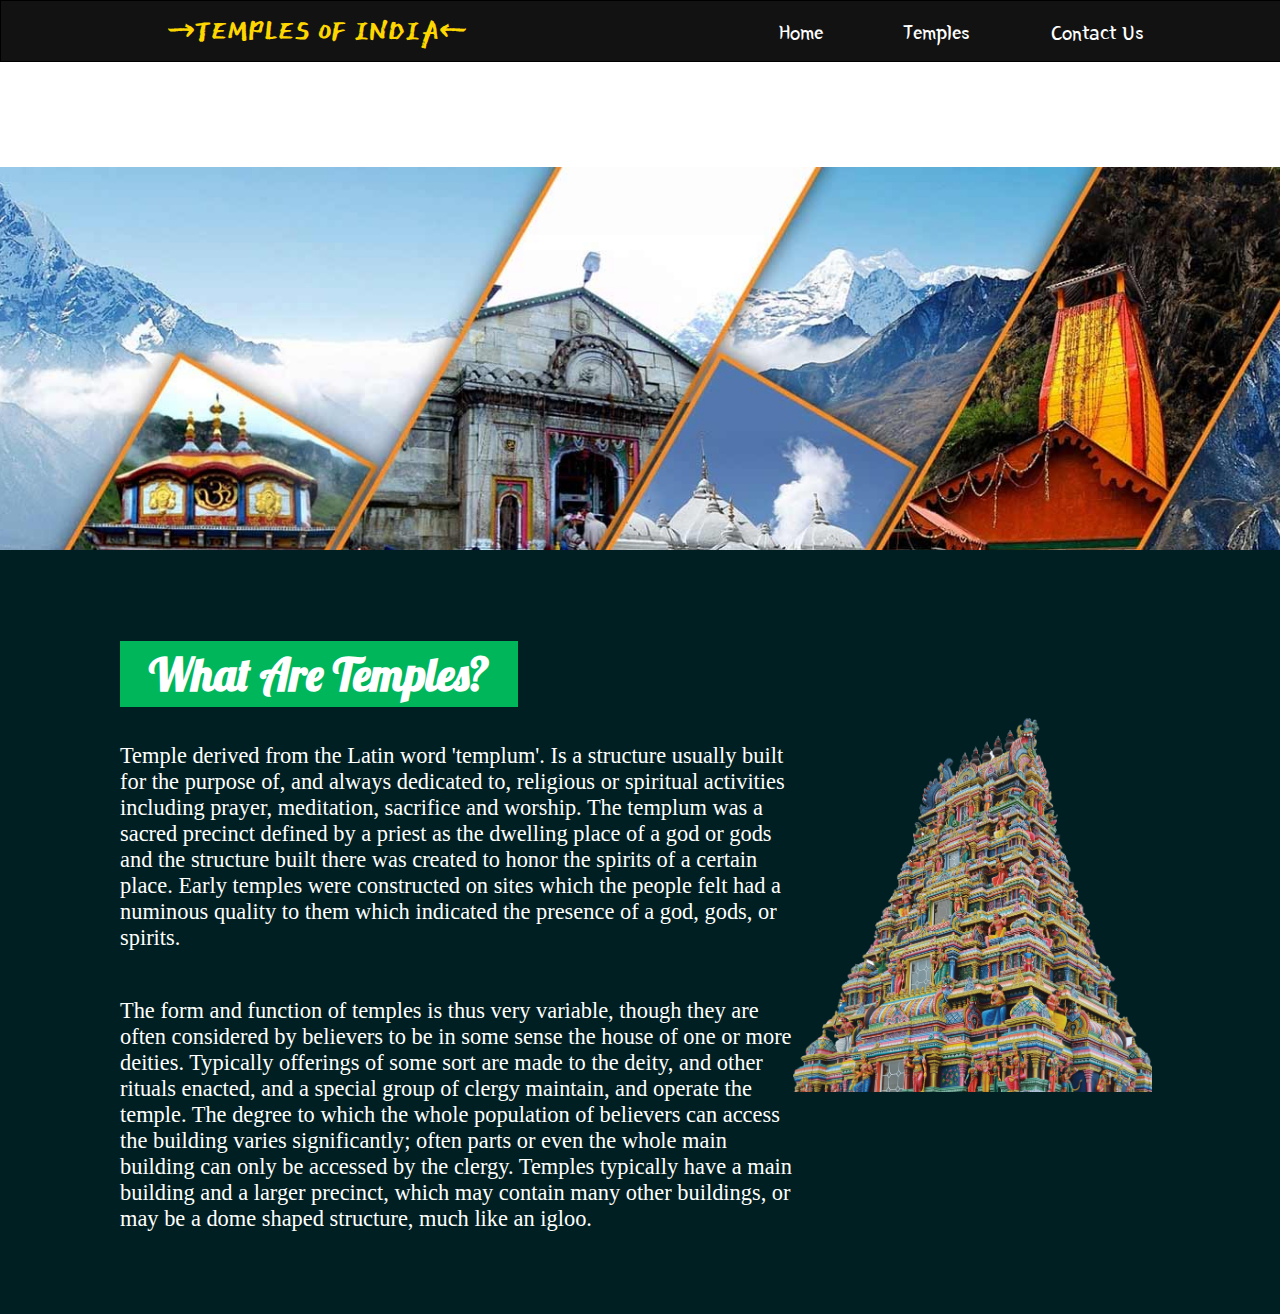
<file: index.html>
<!DOCTYPE html>
<html>

<head>
    <title>Temples Of India</title>
    <link rel="stylesheet" href="index/index.css">
    <link rel="preconnect" href="https://fonts.gstatic.com">
    <link href="https://fonts.googleapis.com/css2?family=East+Sea+Dokdo&family=Yeon+Sung&family=Redressed&family=Lobster&display=swap" rel="stylesheet">

</head>

<body>
    <div id="header">
        <div id="c1"> →TEMPLES OF INDIA←</div>
        <div id="c2"> <a href="index.html">Home</a></div>
        <div id="c3"> <a href="temples/temples.html"> Temples </a> </div>
        <div id="c4"> <a href="contact/contact.html">Contact Us</a></div>
    </div>
    <div id="main"></div>

    <div id="bottom">
        <h1 id="bottom_head"> What Are Temples? </h1>
        <img src="index/images/rameshwar.png" alt="Rameshwaram">

        <p id="des" class="temp_para">
            Temple derived from the Latin word 'templum'. Is a structure usually built for the purpose of, and always
            dedicated
            to, religious or spiritual activities including prayer, meditation, sacrifice and worship. The templum was a
            sacred precinct defined by a priest as the dwelling place of a god or gods and the structure
            built there was created to honor the spirits of a certain place. Early temples were constructed
            on sites which the people felt had a numinous quality to them which indicated the presence of a god, gods,
            or spirits.
        </p>
        <p id="des2" class="temp_para">
            The form and function of temples is thus very variable, though they are often considered by believers to be
            in some sense the house of one or more deities. Typically offerings of some sort are made to the deity,
            and other rituals enacted, and a special group of clergy maintain, and operate the temple. The degree to
            which the whole population of believers can access the building varies significantly; often parts or even
            the whole main building can only be accessed by the clergy. Temples typically have a main building and a
            larger precinct, which may contain many other buildings, or may be a dome shaped structure, much like an
            igloo.
        </p>
        
    </div>

</body>

</html>
</file>
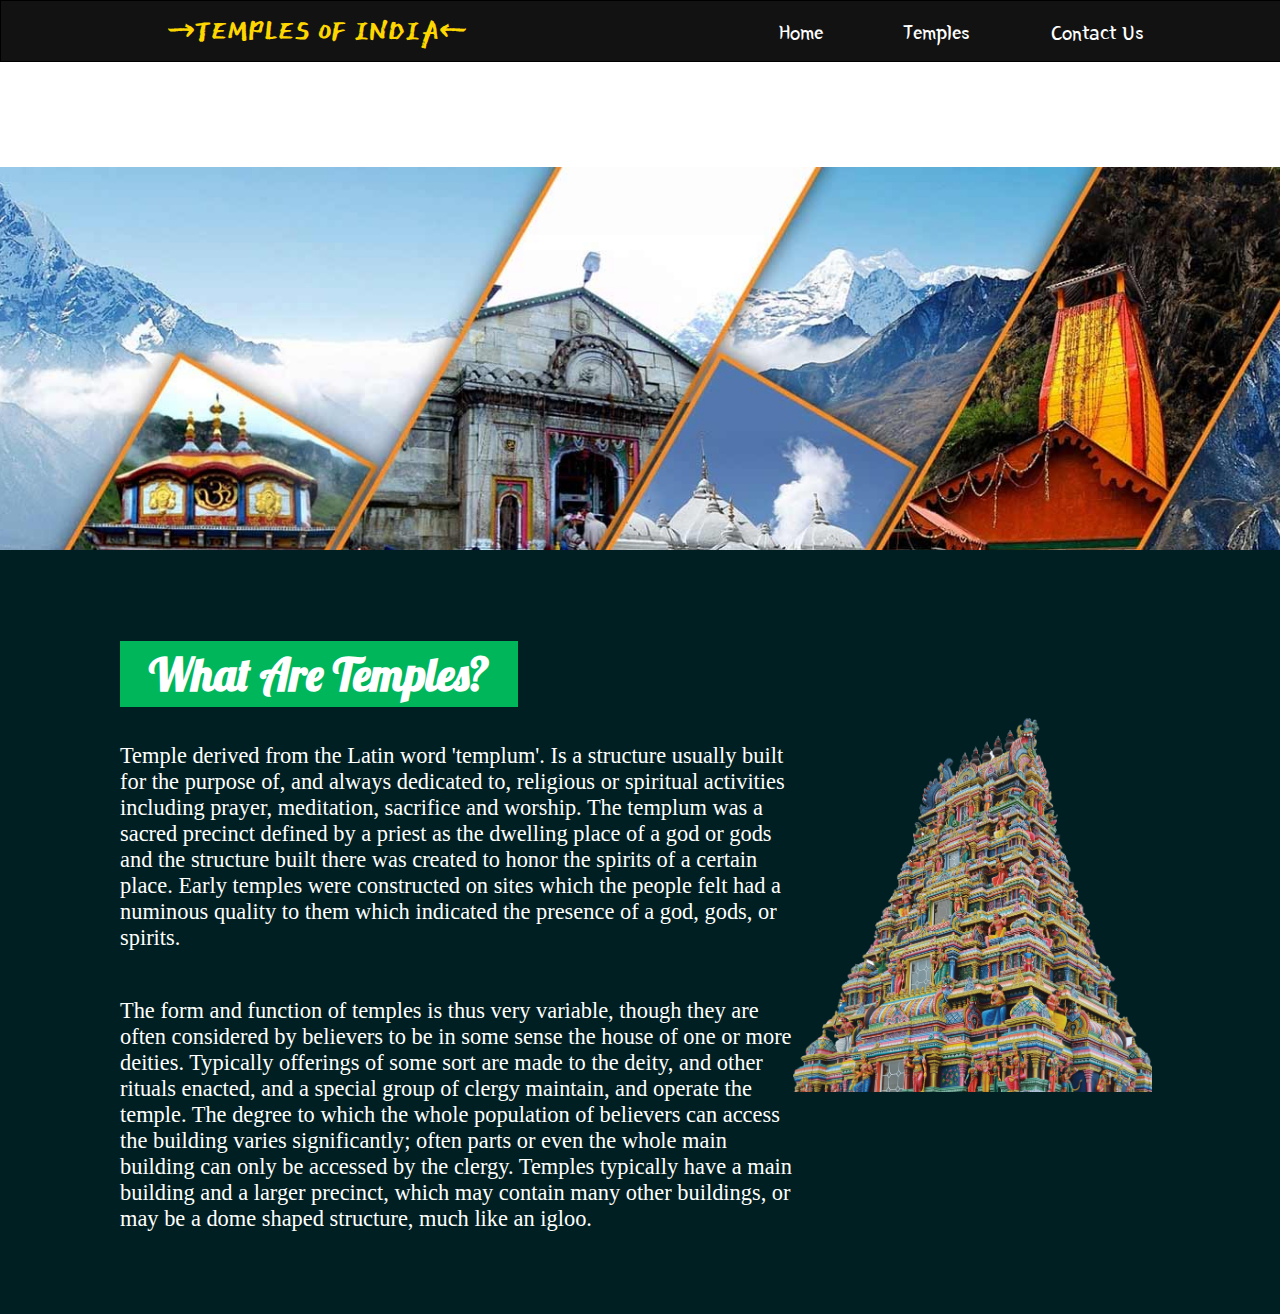
<file: index/index.html>
<!DOCTYPE html>
<html>

<head>
    <title>Temples Of India</title>
    <link rel="stylesheet" href="index.css">
    <link rel="preconnect" href="https://fonts.gstatic.com">
    <link href="https://fonts.googleapis.com/css2?family=East+Sea+Dokdo&family=Yeon+Sung&family=Redressed&family=Lobster&display=swap" rel="stylesheet">

</head>

<body>
    <div id="header">
        <div id="c1"> →TEMPLES OF INDIA←</div>
        <div id="c2"> <a href="index.html">Home</a></div>
        <div id="c3"> <a href="../temples/temples.html"> Temples </a> </div>
        <div id="c4"> <a href="../contact/contact.html">Contact Us</a></div>
    </div>
    <div id="main"></div>

    <div id="bottom">
        <h1 id="bottom_head"> What Are Temples? </h1>
        <img src="images/rameshwar.png" alt="Rameshwaram">

        <p id="des" class="temp_para">
            Temple derived from the Latin word 'templum'. Is a structure usually built for the purpose of, and always
            dedicated
            to, religious or spiritual activities including prayer, meditation, sacrifice and worship. The templum was a
            sacred precinct defined by a priest as the dwelling place of a god or gods and the structure
            built there was created to honor the spirits of a certain place. Early temples were constructed
            on sites which the people felt had a numinous quality to them which indicated the presence of a god, gods,
            or spirits.
        </p>
        <p id="des2" class="temp_para">
            The form and function of temples is thus very variable, though they are often considered by believers to be
            in some sense the house of one or more deities. Typically offerings of some sort are made to the deity,
            and other rituals enacted, and a special group of clergy maintain, and operate the temple. The degree to
            which the whole population of believers can access the building varies significantly; often parts or even
            the whole main building can only be accessed by the clergy. Temples typically have a main building and a
            larger precinct, which may contain many other buildings, or may be a dome shaped structure, much like an
            igloo.
        </p>
        
    </div>

</body>

</html>
</file>
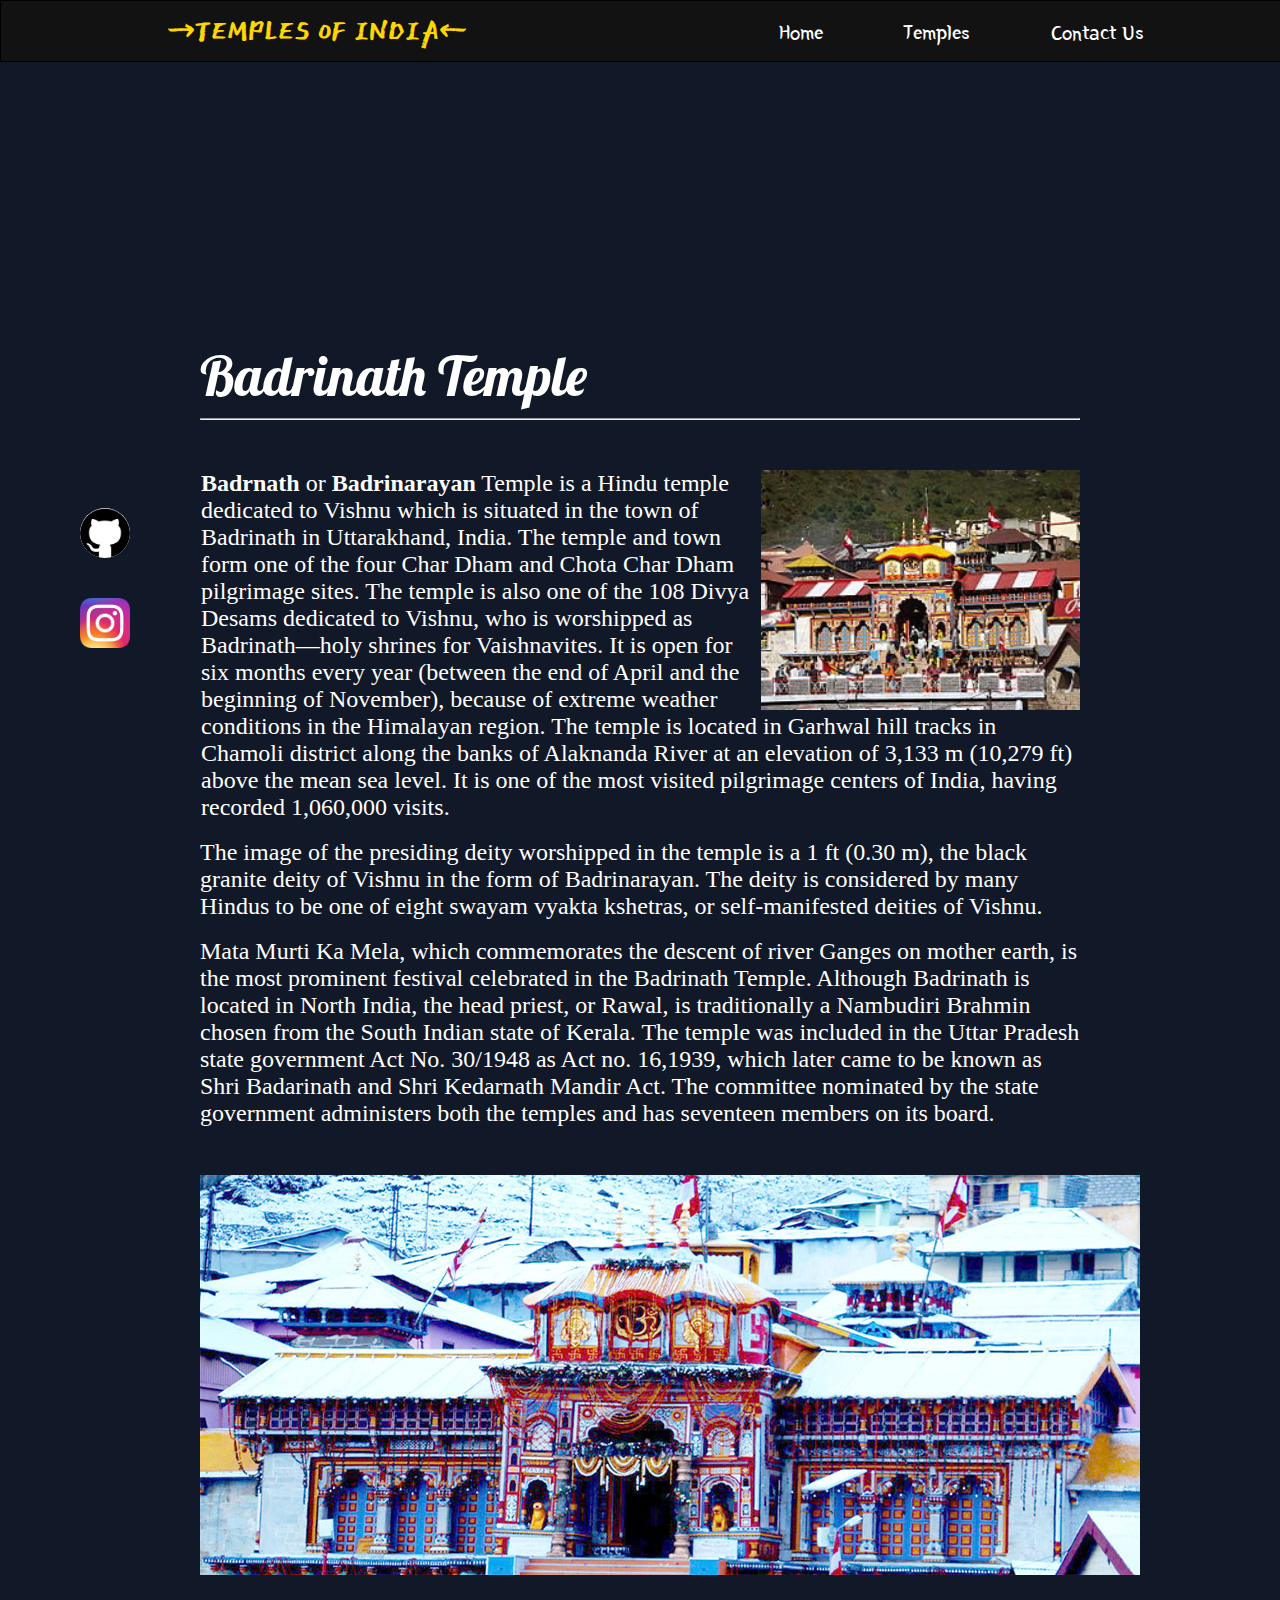
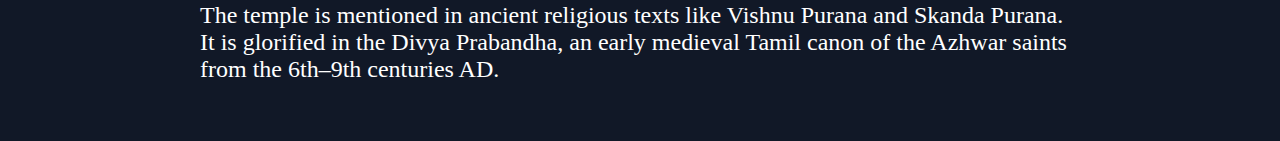
<file: badrinath/badrinath.html>
<html>

<head>
    <title>Document</title>
    <link rel="stylesheet" href="badrinath.css">
    <link rel="preconnect" href="https://fonts.gstatic.com">
    <link href="https://fonts.googleapis.com/css2?family=East+Sea+Dokdo&family=Yeon+Sung&family=Redressed&family=Lobster&display=swap" rel="stylesheet">
</head>

<body>
    <div id="header">
        <div id="c1"> →TEMPLES OF INDIA←</div>
        <div id="c2"> <a href="../index.html">Home</a></div>
        <div id="c3"> <a href="../temples/temples.html">Temples</a> </div>
        <div id="c4"> <a href="../contact/contact.html">Contact Us</a></div>
    </div>
    
    <div id="main">
        
    </div>

    <div id="textar">
        <h1 id="heading">Badrinath Temple</h1>
        <hr id="dtoh">

        <p id="para_top">
            <img src="images/badrinath.JPG" alt="Badrinath" id="img1">
            <b>Badrnath</b> or <b>Badrinarayan</b> Temple is a Hindu temple dedicated to Vishnu which is situated in the town of
            Badrinath in Uttarakhand, India. The temple and town form one of the four Char Dham and Chota Char Dham
            pilgrimage sites. The temple is also one of the 108 Divya Desams dedicated to Vishnu, who is worshipped as
            Badrinath—holy shrines for Vaishnavites. It is open for six months every year (between the end of April and
            the beginning of November), because of extreme weather conditions in the Himalayan region. The temple is
            located in Garhwal hill tracks in Chamoli district along the banks of Alaknanda River at an elevation of
            3,133 m (10,279 ft) above the mean sea level. It is one of the most visited pilgrimage centers of India,
            having recorded 1,060,000 visits. 
        </p>
        <br>
        <p class="para">
            The image of the presiding deity worshipped in the temple is a 1 ft (0.30 m), the black granite deity of
            Vishnu in the form of Badrinarayan. The deity is considered by many Hindus to be one of eight swayam vyakta
            kshetras, or self-manifested deities of Vishnu.
        </p>
        <br>
        <p class="para">
            Mata Murti Ka Mela, which commemorates the descent of river Ganges on mother earth, is the most prominent
            festival celebrated in the Badrinath Temple. Although Badrinath is located in North India, the head priest,
            or Rawal, is traditionally a Nambudiri Brahmin chosen from the South Indian state of Kerala. The temple was
            included in the Uttar Pradesh state government Act No. 30/1948 as Act no. 16,1939, which later came to be
            known as Shri Badarinath and Shri Kedarnath Mandir Act. The committee nominated by the state government
            administers both the temples and has seventeen members on its board.
        </p>
        <br>
        <img src="images/badrinath_long.jpg" alt="Badrinath_In_Winter" id="long_img">
        
        <p class="para">
            <br>
            The temple is mentioned in ancient religious texts like Vishnu Purana and Skanda Purana. It is glorified in the Divya Prabandha, an early medieval Tamil canon of the Azhwar saints from the 6th–9th centuries AD.
        </p>
    </div>
    <div id="social">
        <a href="https://github.com/Roshians" class="social"> <img src="../social/github.png" alt="github" id="github"> </a>
        <a href="https://www.instagram.com/kunal_sharma228/" class="social"> <img src="../social/insta.png" alt="Instagram" id="insta"></a>
    </div>    
</body>

</html>
</file>
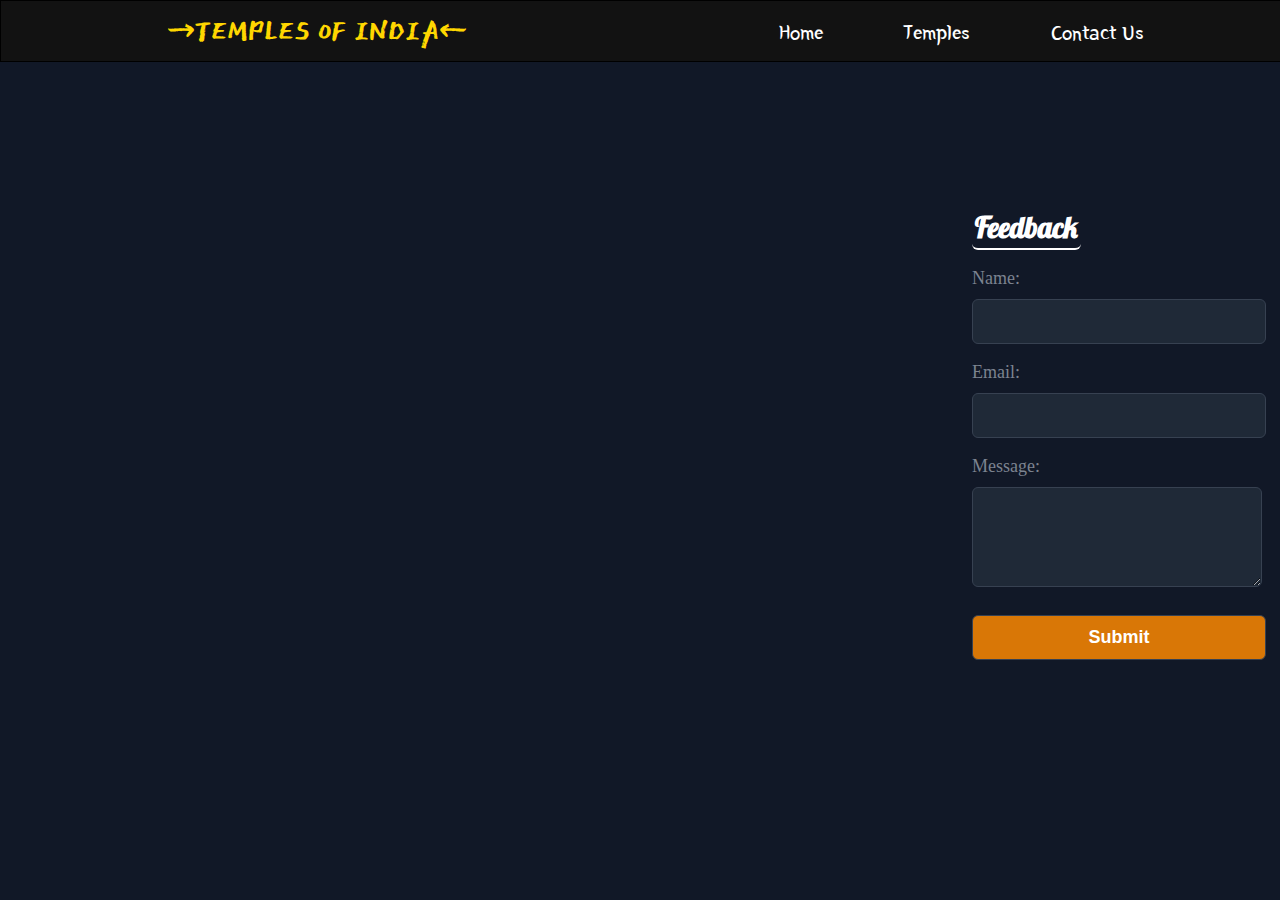
<file: contact/contact.html>
<html>
<head>
    <title>Contact Us</title>
    <link rel="stylesheet" href="contact.css">
    <link rel="preconnect" href="https://fonts.gstatic.com">
    <link href="https://fonts.googleapis.com/css2?family=East+Sea+Dokdo&family=Yeon+Sung&family=Redressed&family=Lobster&display=swap"
    rel="stylesheet">
</head>
<body>
    
    <div id="header">
        <div id="c1"> →TEMPLES OF INDIA←</div>
        <div id="c2"> <a href="../index.html">Home</a></div>
        <div id="c3"> <a href="../temples/temples.html">Temples</a> </div>
        <div id="c4"> <a href="../contact/contact.html">Contact Us</a></div>
    </div>
    <div id="main">
        <!-- <div id="map"> -->
            <iframe src="https://www.google.com/maps/embed?pb=!1m14!1m12!1m3!1d101644.1108463259!2d77.28770209999999!3d28.388691599999998!2m3!1f0!2f0!3f0!3m2!1i1024!2i768!4f13.1!5e1!3m2!1sen!2sin!4v1610014768211!5m2!1sen!2sin" width="680" height="500" frameborder="0" style="border:0;" allowfullscreen="" aria-hidden="false" tabindex="0"></iframe>   
        <!-- </div> -->
        <div id="fed">
            <table class="title">
                <tr>
                    <th>Feedback</th>
                </tr>
            </table>
            
            <form action="mailto:kunalsharma.1815@gmail.com?subject=Feedback" method="post" enctype="text/plain">
            <div id="fedinfo">
                <p class="form">
                    Name:  <br> <input type="text" name="Name" class="input">
                </p>
            </div>
            <div id="fedmail">
                <p class="form">
                    Email:  <br> <input type="email" name="Email" class="input">
                </p>
            </div>
            <div id="fedmess">
                <p class="form">
                    Message:  <br> <textarea name="Message" id="mess" ></textarea>
                </p>
            </div>
            <div id="fedbutton">
                <input type="submit" value="Submit" id="button">
            </div>
            </form>
        </div>
    </div>
</body>
</html>
</file>
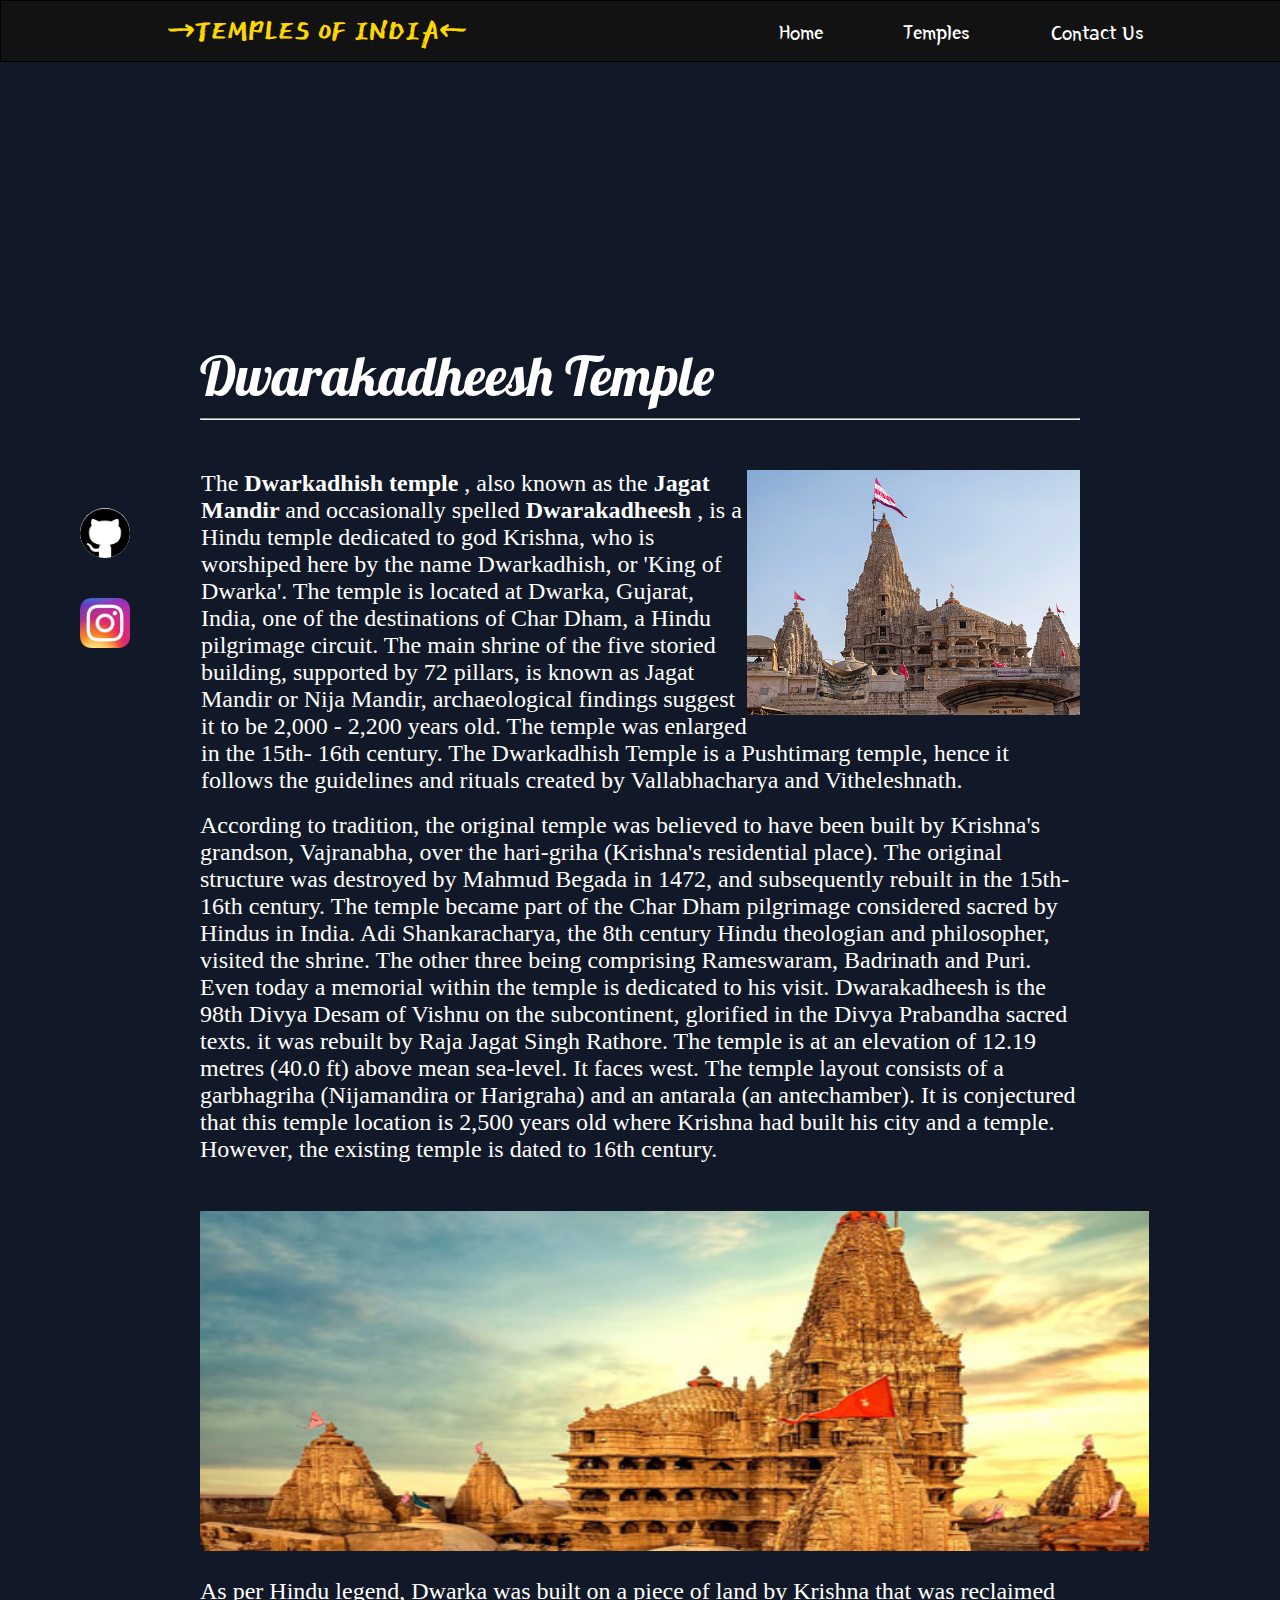
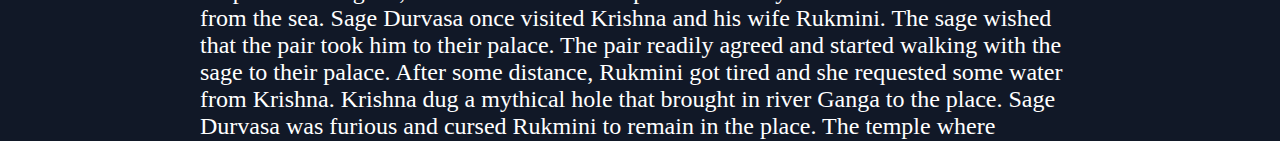
<file: dwarakadheesh/dwarakadheesh.html>
<html>

<head>
    <title>Document</title>
    <link rel="stylesheet" href="dwarakadheesh.css">
    <link rel="preconnect" href="https://fonts.gstatic.com">
    <link href="https://fonts.googleapis.com/css2?family=East+Sea+Dokdo&family=Yeon+Sung&family=Redressed&family=Lobster&display=swap" rel="stylesheet">
</head>

<body>
    <div id="header">
        <div id="c1"> →TEMPLES OF INDIA←</div>
        <div id="c2"> <a href="../index.html">Home</a></div>
        <div id="c3"> <a href="../temples/temples.html">Temples</a> </div>
        <div id="c4"> <a href="../contact/contact.html">Contact Us</a></div>
    </div>
    
    <div id="main">
        
    </div>

    <div id="textar">
        <h1 id="heading">Dwarakadheesh Temple</h1>
        <hr id="dtoh">

        <p id="para_top">
            <img src="dwarkadheesh.jpg" alt="Dwarakadheesh" id="img1">
            The <b> Dwarkadhish temple </b>, also known as the <b> Jagat Mandir </b> and occasionally spelled <b> Dwarakadheesh</b> , is a Hindu temple
            dedicated to god Krishna, who is worshiped here by the name Dwarkadhish, or 'King of Dwarka'. The temple is located at
            Dwarka, Gujarat, India, one of the destinations of Char Dham, a Hindu pilgrimage circuit. The main shrine of the five
            storied building, supported by 72 pillars, is known as Jagat Mandir or Nija Mandir, archaeological findings suggest it
            to be 2,000 - 2,200 years old. The temple was enlarged in the 15th- 16th century. The Dwarkadhish Temple
            is a Pushtimarg temple, hence it follows the guidelines and rituals created by Vallabhacharya and Vitheleshnath.
        </p>
        <br>
        <p class="para">
            According to tradition, the original temple was believed to have been built by Krishna's grandson, Vajranabha, over the
            hari-griha (Krishna's residential place). The original structure was destroyed by Mahmud Begada in 1472, and
            subsequently rebuilt in the 15th-16th century. The temple became part of the Char Dham pilgrimage
            considered sacred by Hindus in India. Adi Shankaracharya, the 8th century Hindu theologian and philosopher, visited the
            shrine. The other three being comprising Rameswaram, Badrinath and Puri. Even today a memorial within the temple is
            dedicated to his visit. Dwarakadheesh is the 98th Divya Desam of Vishnu on the subcontinent, glorified in the Divya
            Prabandha sacred texts. it was rebuilt by Raja Jagat Singh Rathore. The temple is at an elevation of 12.19 metres
            (40.0 ft) above mean sea-level. It faces west. The temple layout consists of a garbhagriha (Nijamandira or Harigraha)
            and an antarala (an antechamber). It is conjectured that this temple location is 2,500 years old where Krishna had
            built his city and a temple. However, the existing temple is dated to 16th century.
        </p>
        <br>
        <img src="dwaraka_long.jpg" alt="Dwarakadheesh" id="long_img">
        
        <p class="para">
            
            <br>
            As per Hindu legend, Dwarka was built on a piece of land by Krishna that was reclaimed from the sea. Sage Durvasa once
            visited Krishna and his wife Rukmini. The sage wished that the pair took him to their palace. The pair readily agreed
            and started walking with the sage to their palace. After some distance, Rukmini got tired and she requested some water
            from Krishna. Krishna dug a mythical hole that brought in river Ganga to the place. Sage Durvasa was furious and cursed
            Rukmini to remain in the place. The temple where Rukmini's shrine is found, is believed to the place where she stood.
            </p>
    </div>
    <div id="social">
        <a href="https://github.com/Roshians" class="social"> <img src="../social/github.png" alt="github" id="github"> </a>
        <a href="https://www.instagram.com/kunal_sharma228/" class="social"> <img src="../social/insta.png" alt="Instagram" id="insta"></a>
    </div>    
</body>

</html>
</file>
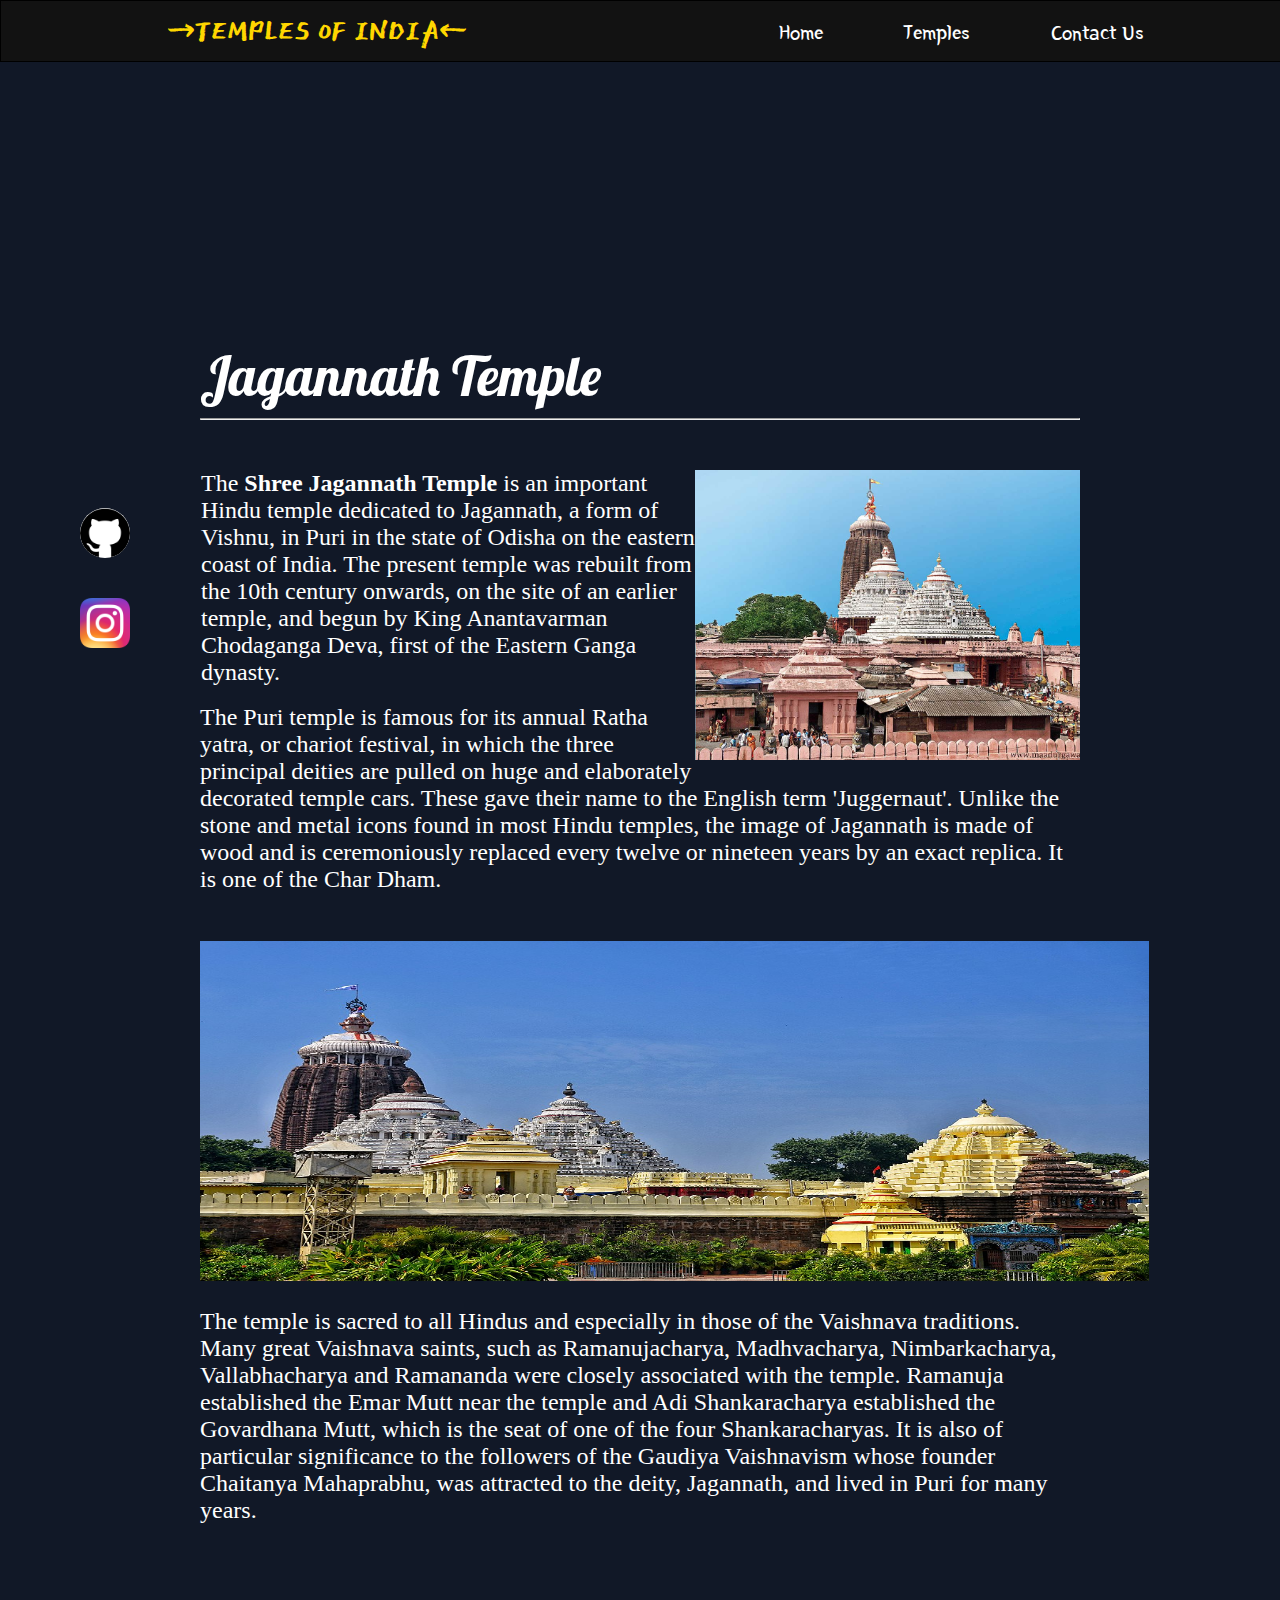
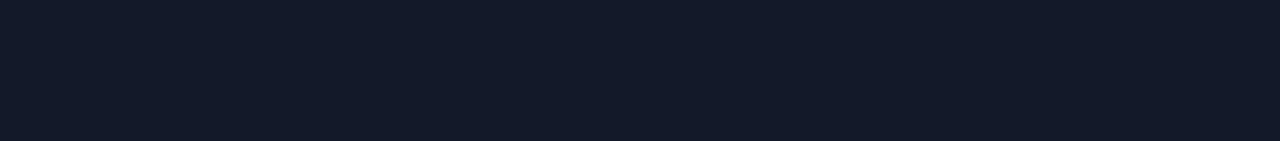
<file: jagannath/jagannath.html>
<html>

<head>
    <title>Document</title>
    <link rel="stylesheet" href="jagannath.css">
    <link rel="preconnect" href="https://fonts.gstatic.com">
    <link href="https://fonts.googleapis.com/css2?family=East+Sea+Dokdo&family=Yeon+Sung&family=Redressed&family=Lobster&display=swap" rel="stylesheet">
</head>

<body>
    <div id="header">
        <div id="c1"> →TEMPLES OF INDIA←</div>
        <div id="c2"> <a href="../index.html">Home</a></div>
        <div id="c3"> <a href="../temples/temples.html">Temples</a> </div>
        <div id="c4"> <a href="../contact/contact.html">Contact Us</a></div>
    </div>
    
    <div id="main">
        
    </div>

    <div id="textar">
        <h1 id="heading">Jagannath Temple</h1>
        <hr id="dtoh">

        <p id="para_top">
            <img src="jagannath.jpg" alt="Jagannath" id="img1">
            The <b>Shree Jagannath Temple</b> is an important Hindu temple dedicated to Jagannath, a form of Vishnu, in Puri in the state
            of Odisha on the eastern coast of India. The present temple was rebuilt from the 10th century onwards, on the site of an
            earlier temple, and begun by King Anantavarman Chodaganga Deva, first of the Eastern Ganga dynasty.
        </p>
        <br>
        <p class="para">
            The Puri temple is famous for its annual Ratha yatra, or chariot festival, in which the three principal deities are
            pulled on huge and elaborately decorated temple cars. These gave their name to the English term 'Juggernaut'. Unlike the
            stone and metal icons found in most Hindu temples, the image of Jagannath is made of wood and is ceremoniously replaced
            every twelve or nineteen years by an exact replica. It is one of the Char Dham.
        </p>
        <br>
        <img src="jagannath_long.jpg" alt="Jagannath-Temple" id="long_img">
        
        <p class="para">
            
            <br>
            The temple is sacred to all Hindus and especially in those of the Vaishnava traditions. Many great Vaishnava saints,
            such as Ramanujacharya, Madhvacharya, Nimbarkacharya, Vallabhacharya and Ramananda were closely associated with the
            temple. Ramanuja established the Emar Mutt near the temple and Adi Shankaracharya established the Govardhana Mutt,
            which is the seat of one of the four Shankaracharyas. It is also of particular significance to the followers of the
            Gaudiya Vaishnavism whose founder Chaitanya Mahaprabhu, was attracted to the deity, Jagannath, and lived in Puri for
            many years.
            </p>
    </div>
    <div id="social">
        <a href="https://github.com/Roshians" class="social"> <img src="../social/github.png" alt="github" id="github"> </a>
        <a href="https://www.instagram.com/kunal_sharma228/" class="social"> <img src="../social/insta.png" alt="Instagram" id="insta"></a>
    </div>    
</body>

</html>
</file>
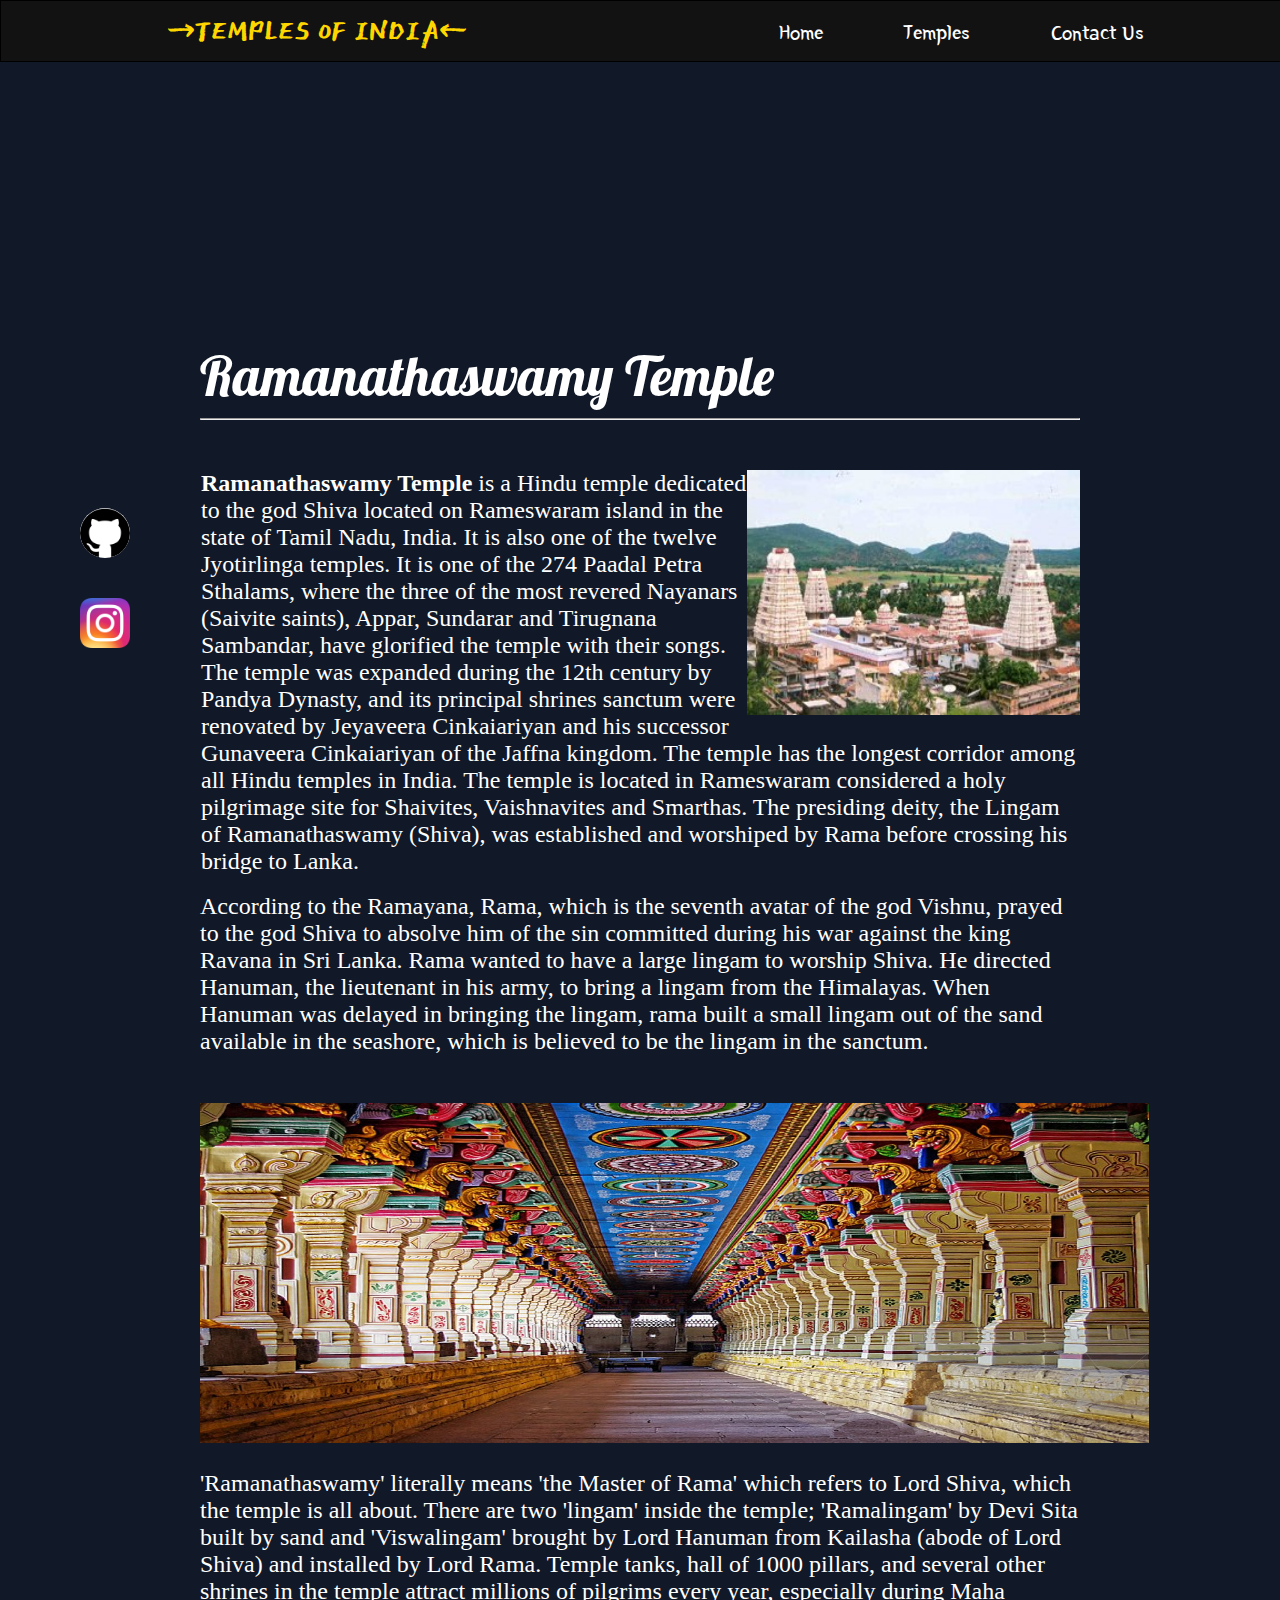
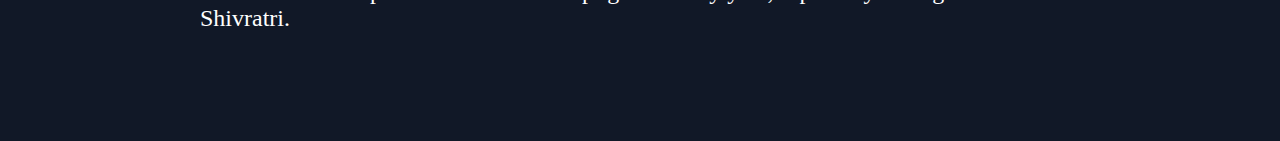
<file: rameshwaram/rameshwaram.html>
<html>

<head>
    <title>Document</title>
    <link rel="stylesheet" href="rameshwaram.css">
    <link rel="preconnect" href="https://fonts.gstatic.com">
    <link href="https://fonts.googleapis.com/css2?family=East+Sea+Dokdo&family=Yeon+Sung&family=Redressed&family=Lobster&display=swap" rel="stylesheet">
</head>

<body>
    <div id="header">
        <div id="c1"> →TEMPLES OF INDIA←</div>
        <div id="c2"> <a href="../index.html">Home</a></div>
        <div id="c3"> <a href="../temples/temples.html">Temples</a> </div>
        <div id="c4"> <a href="../contact/contact.html">Contact Us</a></div>
    </div>
    
    <div id="main">
        
    </div>

    <div id="textar">
        <h1 id="heading">Ramanathaswamy Temple</h1>
        <hr id="dtoh">

        <p id="para_top">
            <img src="rameshwaram.jpg" alt="Ramanathaswamy" id="img1">
            <b> Ramanathaswamy Temple</b> is a Hindu temple dedicated to the god Shiva located on Rameswaram island
            in the state of Tamil Nadu, India. It is also one of the twelve Jyotirlinga temples. It is one of the 274 Paadal Petra
            Sthalams, where the three of the most revered Nayanars (Saivite saints), Appar, Sundarar and Tirugnana Sambandar, have
            glorified the temple with their songs. The temple was expanded during the 12th century by Pandya Dynasty, and its
            principal shrines sanctum were renovated by Jeyaveera Cinkaiariyan and his successor Gunaveera Cinkaiariyan of the
            Jaffna kingdom. The temple has the longest corridor among all Hindu temples in India. The temple is located in
            Rameswaram considered a holy pilgrimage site for Shaivites, Vaishnavites and Smarthas. The presiding deity, the Lingam
            of Ramanathaswamy (Shiva), was established and worshiped by Rama before crossing his bridge to Lanka.
        </p>
        <br>
        <p class="para">
            According to the Ramayana, Rama, which is the seventh avatar of the god Vishnu, prayed to the god Shiva to absolve him
            of the sin committed during his war against the king Ravana in Sri Lanka. Rama wanted to have a large lingam to
            worship Shiva. He directed Hanuman, the lieutenant in his army, to bring a lingam from the Himalayas. When Hanuman was
            delayed in bringing the lingam, rama built a small lingam out of the sand available in the seashore, which is believed
            to be the lingam in the sanctum.
        </p>
        <br>
        <img src="rameshwaram-pillar.jpg" alt="Ramanathaswamy-Pillar" id="long_img">
        
        <p class="para">
            
            <br>
            'Ramanathaswamy' literally means 'the Master of Rama' which refers to Lord Shiva, which the temple is all about. There
            are two 'lingam' inside the temple; 'Ramalingam' by Devi Sita built by sand and 'Viswalingam' brought by Lord Hanuman
            from Kailasha (abode of Lord Shiva) and installed by Lord Rama. Temple tanks, hall of 1000 pillars, and several other
            shrines in the temple attract millions of pilgrims every year, especially during Maha Shivratri.
            </p>
    </div>
    <div id="social">
        <a href="https://github.com/Roshians" class="social"> <img src="../social/github.png" alt="github" id="github"> </a>
        <a href="https://www.instagram.com/kunal_sharma228/" class="social"> <img src="../social/insta.png" alt="Instagram" id="insta"></a>
    </div>    
</body>

</html>
</file>
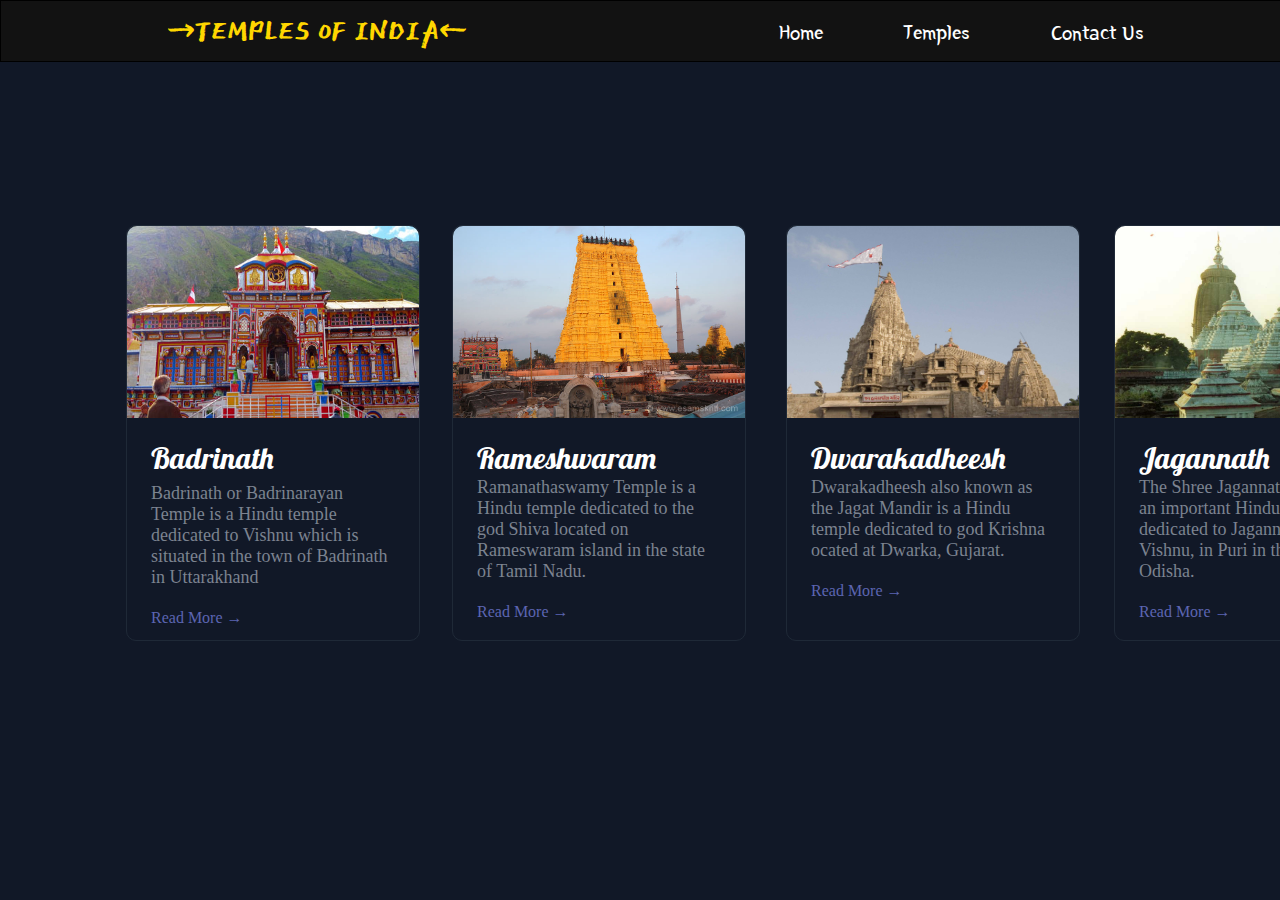
<file: temples/temples.html>
<html lang="en">

<head>
    <title>Temples</title>
    <link rel="stylesheet" href="temples.css">
    <link rel="preconnect" href="https://fonts.gstatic.com">
    <link href="https://fonts.googleapis.com/css2?family=East+Sea+Dokdo&family=Yeon+Sung&family=Redressed&family=Lobster&display=swap"
        rel="stylesheet">
</head>

<body>
    <div id="header">
        <div id="c1"> →TEMPLES OF INDIA←</div>
        <div id="c2"> <a href="../index.html">Home</a></div>
        <div id="c3"> <a href="temples.html">Temples</a> </div>
        <div id="c4"> <a href="../contact/contact.html">Contact Us</a></div>
    </div>
    <div id="main"></div>

    <div id="container">
        <div class="cards" id="card1">
            <img src="images/badrinath.jpg" alt="Badrinath" class="timg">
            <div class="ch" id="ch1">
                <div class="head">
                    <dl>
                        <dt class="name">Badrinath</dt>
                        <dd class="ldes">Badrinath or Badrinarayan Temple is a Hindu temple dedicated to Vishnu which is
                            situated in the town of Badrinath in Uttarakhand</dd>

                        <div class="cl">
                            <a href="../badrinath/badrinath.html" class="clink">Read More →</a>
                        </div>
                </div>
            </div>
        </div>
        <div class="cards" id="card2">
            <img src="images/rameshwaram.jpg" alt="Rameshwaram" class="timg">
            <div class="ch" id="ch2">

                <dt class="name" id="rameshwar">Rameshwaram</dt>
                <dd class="ldes">Ramanathaswamy Temple is a Hindu temple dedicated to the god Shiva located on
                    Rameswaram island in the state of Tamil Nadu.</dd>
                </dl>
                <div class="cl">
                    <a href="../rameshwaram/rameshwaram.html" class="clink">Read More →</a>
                </div>
            </div>
        </div>
        <div class="cards" id="card3">
            <img src="images/Dwarkadheesh.jpg" alt="Dwarkadheesh" class="timg">
            <div class="ch" id="ch3">
                <dt class="name" id="rameshwar">Dwarakadheesh</dt>
                <dd class="ldes">Dwarakadheesh also known as the Jagat Mandir is a Hindu temple dedicated to god Krishna
                    ocated at Dwarka, Gujarat.</dd>
                </dl>
                <div class="cl">
                    <a href="../dwarakadheesh/dwarakadheesh.html" class="clink">Read More →</a>
                </div>
            </div>
        </div>
        <div class="cards" id="card4">
            <img src="images/Jagannath.jpg" alt="Jagannath" class="timg">
            <div class="ch" id="ch4">
                <dt class="name" id="rameshwar">Jagannath</dt>
                <dd class="ldes">The Shree Jagannath Temple is an important Hindu temple dedicated to Jagannath, a form
                    of Vishnu, in Puri in the state of Odisha.</dd>
                </dl>
                <div class="cl">
                    <a href="../jagannath/jagannath.html" class="clink">Read More →</a>
                </div>
            </div>
        </div>
    </div>

</body>

</html>
</file>
<file: index/index.css>
html, body {
    margin:0;
    padding: 0;
}

#header{
    margin:0;
    padding:0;
    border:1px solid;
    background-color: #121212;
    position: fixed;
    top:0;
    width:100%;
}


#c1, #c2, #c3, #c4{
    display: inline-block;
}

#c1{ 
    padding: 5px 8% 5px 13%;
    font-size: 250%;
    color: gold;
    font-family: 'East Sea Dokdo', cursive;
    
}

#c2{
    padding: 10px 5% 15px 16%;
    font-size: 130%;
    color: #ffffff;
    font-family: 'Yeon Sung', cursive;
}

#c3{
    padding: 10px 5% 15px 1%;
    font-size: 130%;
    color: #ffffff;
    font-family: 'Yeon Sung', cursive;
}

#c4{
    padding: 10px 5% 15px 1%;
    font-size: 130%;
    color: #ffffff;
    font-family: 'Yeon Sung', cursive;
}

#main{
    background: url('images/chardham.jpg') no-repeat center fixed;
    background-size: 103%;
    height: 550px;
}

#bottom{
    
    padding: 1px 10% 50px 0;
    background-color: #001f22;
}

#bottom_head{
    margin: 90px 55% 10px 120px;
    padding: 5px 0 5px 0;
    font-size: 279%;
    color: #ffffff;
    background-color: #00b65b;
    text-align: center;
    font-family: 'Lobster', cursive;
}

p.temp_para{
    padding: 14px 31% 10px 120px;
    font-size: 1.4em;
    color: #ffffff;
    font-family: 'Redressed', cursive;

}

img{
    float: right;
    width:360px;
    height: 375px;
}

a{
    text-decoration: none;
    color: #ffffff;
}

a:hover {
    color: red;
}

/* hr{
    width: 1200px;
    margin: 60px auto auto 100px;
} */
</file>
<file: badrinath/badrinath.css>
html, body {
    margin:0;
    padding: 0;
}

#header{
    margin:0;
    padding:0;
    border:1px solid;
    background-color: #121212;
    position: fixed;
    top:0;
    width:100%;
}


#c1, #c2, #c3, #c4{
    display: inline-block;
}

#c1{ 
    padding: 5px 8% 5px 13%;
    font-size: 250%;
    color: gold;
    font-family: 'East Sea Dokdo', cursive;
    font-variant: small-caps;
    
}

#c2{
    padding: 10px 5% 15px 16%;
    font-size: 130%;
    color: #ffffff;
    font-family: 'Yeon Sung', cursive;
}

#c3{
    padding: 10px 5% 15px 1%;
    font-size: 130%;
    color: #ffffff;
    font-family: 'Yeon Sung', cursive;
}

#c4{
    padding: 10px 5% 15px 1%;
    font-size: 130%;
    color: #ffffff;
    font-family: 'Yeon Sung', cursive;
}

a{
    text-decoration: none;
    color: #ffffff;
}

a:hover {
    color: red;
}

#social{
    margin: -1233px 0 0 80px;
    width: 50px;
    height: 50px;
    position:fixed;
}
#github{
    /* margin: -1300px 0 0 90px; */
    width: 50px;
    height: 50px;
    background:#ffffff;
    border-radius: 40px;
    position:fixed;

}

#insta{
    margin: 90px 0 0 0;
    width: 50px;
    height: 50px;
    position:fixed;
}

#main{
    background-color:#111827;
    width:auto;
    height: 100%;
}

#textar{
    padding: 0 200px 0 200px;
    min-height: 572px ;
    flex: 1 1 auto;
    height: 1400px;
    background-color:#111827;
}

#heading{
    margin: -559px 0 0 0;
    color:#ffffff;
    font-size: 55px;
    font-weight: lighter;
    font-family: 'Lobster', cursive;
}

#para_top{
    color: #ffffff;
    margin: 50px 0 0 1px;
    font-size: x-large;
    font-family: 'Redressed', cursive;
}

p.para{
    color: #ffffff;
    margin: auto;
    font-size: x-large;
    font-family: 'Redressed', cursive;
}

#img1{
    float: right;
    width: 319px;
}

#long_img{
    padding: 30px 0 0 0;
}
</file>
<file: contact/contact.css>
html, body {
    margin:0;
    padding: 0;
}

#header{
    margin:0;
    padding:0;
    border:1px solid;
    background-color: #121212;
    position: fixed;
    top:0;
    width:100%;
}


#c1, #c2, #c3, #c4{
    display: inline-block;
}

#c1{ 
    padding: 5px 8% 5px 13%;
    font-size: 250%;
    color: gold;
    font-family: 'East Sea Dokdo', cursive;
    font-variant: small-caps;
    
}

#c2{
    padding: 10px 5% 15px 16%;
    font-size: 130%;
    color: #ffffff;
    font-family: 'Yeon Sung', cursive;
}

#c3{
    padding: 10px 5% 15px 1%;
    font-size: 130%;
    color: #ffffff;
    font-family: 'Yeon Sung', cursive;
}

#c4{
    padding: 10px 5% 15px 1%;
    font-size: 130%;
    color: #ffffff;
    font-family: 'Yeon Sung', cursive;
}

a{
    text-decoration: none;
    color: #ffffff;
}

a:hover {
    color: red;
}

#main{
    background-color:#111827;
    background-size: 100%;
    height: 100%;
}


iframe{
    opacity: 0.6;
    margin: 182px 0 10px 260px;
    border-radius: 10px;
}

#fed{
    margin: -511px 140px 0px 926px;
    padding: 499px 0 0 0;
    border-radius: 10px;
}

table{
    border: 1px red;
    margin: -474px 0 0 46px;
    padding: 0 10px 2px auto;
    font-size: 1.8em;
    color: #ffffff;
    font-family: 'Lobster', cursive;
    /* text-decoration: underline; */
    border-bottom: 2px solid white;
    border-radius: 6px;
}

p.form{
    color: #7c8390;
    font-size: large;
}

input{
    background-color: #1f2937;
    border: 1px solid  #374151;
    margin: 10px auto auto auto;
    width: 294px;
    height: 45px;
    border-radius: 6px;
    color: #ffffff;
    font-size: medium;
}



#fedinfo, #fedmail, #fedmess, #fedbutton{
    margin: 15px 0 0 46px;
}

/* #fedmail{
    margin: 18px 0 0 46px;
} */

#mess{
    height: 100px;
    width: 290px;
    margin: 10px auto auto auto;
    background-color:  #1f2937;
    border: 1px solid  #374151;
    border-radius: 6px;
    color: #ffffff;
    font-size: large;
}

#button{
    background-color: #D97706;
    font-size: large;
    font-weight: bold;
}
</file>
<file: dwarakadheesh/dwarakadheesh.css>
html, body {
    margin:0;
    padding: 0;
}

#header{
    margin:0;
    padding:0;
    border:1px solid;
    background-color: #121212;
    position: fixed;
    top:0;
    width:100%;
}


#c1, #c2, #c3, #c4{
    display: inline-block;
}

#c1{ 
    padding: 5px 8% 5px 13%;
    font-size: 250%;
    color: gold;
    font-family: 'East Sea Dokdo', cursive;
    font-variant: small-caps;
    
}

#c2{
    padding: 10px 5% 15px 16%;
    font-size: 130%;
    color: #ffffff;
    font-family: 'Yeon Sung', cursive;
}

#c3{
    padding: 10px 5% 15px 1%;
    font-size: 130%;
    color: #ffffff;
    font-family: 'Yeon Sung', cursive;
}

#c4{
    padding: 10px 5% 15px 1%;
    font-size: 130%;
    color: #ffffff;
    font-family: 'Yeon Sung', cursive;
}

a{
    text-decoration: none;
    color: #ffffff;
}

a:hover {
    color: red;
}

#social{
    margin: -1233px 0 0 80px;
    width: 50px;
    height: 50px;
    position:fixed;
}
#github{
    /* margin: -1300px 0 0 90px; */
    width: 50px;
    height: 50px;
    background:#ffffff;
    border-radius: 40px;
    position:fixed;

}

#insta{
    margin: 90px 0 0 0;
    width: 50px;
    height: 50px;
    position:fixed;
}

#main{
    background-color:#111827;
    width:auto;
    height: 100%;
}

#textar{
    padding: 0 200px 0 200px;
    min-height: 572px ;
    flex: 1 1 auto;
    height: 1400px;
    background-color:#111827;
}

#heading{
    margin: -559px 0 0 0;
    color:#ffffff;
    font-size: 55px;
    font-weight: lighter;
    font-family: 'Lobster', cursive;
}

#para_top{
    color: #ffffff;
    margin: 50px 0 0 1px;
    font-size: x-large;
    font-family: 'Redressed', cursive;
}

p.para{
    color: #ffffff;
    margin: auto;
    font-size: x-large;
    font-family: 'Redressed', cursive;
}

#img1{
    float: right;
    width: 333px;
    height: 245px;
}

#long_img{
    padding: 30px 0 0 0;
    width: 949px;
    height: 340px
}
</file>
<file: jagannath/jagannath.css>
html, body {
    margin:0;
    padding: 0;
}

#header{
    margin:0;
    padding:0;
    border:1px solid;
    background-color: #121212;
    position: fixed;
    top:0;
    width:100%;
}


#c1, #c2, #c3, #c4{
    display: inline-block;
}

#c1{ 
    padding: 5px 8% 5px 13%;
    font-size: 250%;
    color: gold;
    font-family: 'East Sea Dokdo', cursive;
    font-variant: small-caps;
    
}

#c2{
    padding: 10px 5% 15px 16%;
    font-size: 130%;
    color: #ffffff;
    font-family: 'Yeon Sung', cursive;
}

#c3{
    padding: 10px 5% 15px 1%;
    font-size: 130%;
    color: #ffffff;
    font-family: 'Yeon Sung', cursive;
}

#c4{
    padding: 10px 5% 15px 1%;
    font-size: 130%;
    color: #ffffff;
    font-family: 'Yeon Sung', cursive;
}

a{
    text-decoration: none;
    color: #ffffff;
}

a:hover {
    color: red;
}

#social{
    margin: -1233px 0 0 80px;
    width: 50px;
    height: 50px;
    position:fixed;
}
#github{
    /* margin: -1300px 0 0 90px; */
    width: 50px;
    height: 50px;
    background:#ffffff;
    border-radius: 40px;
    position:fixed;

}

#insta{
    margin: 90px 0 0 0;
    width: 50px;
    height: 50px;
    position:fixed;
}

#main{
    background-color:#111827;
    width:auto;
    height: 100%;
}

#textar{
    padding: 0 200px 0 200px;
    min-height: 572px ;
    flex: 1 1 auto;
    height: 1400px;
    background-color:#111827;
}

#heading{
    margin: -559px 0 0 0;
    color:#ffffff;
    font-size: 55px;
    font-weight: lighter;
    font-family: 'Lobster', cursive;
}

#para_top{
    color: #ffffff;
    margin: 50px 0 0 1px;
    font-size: x-large;
    font-family: 'Redressed', cursive;
}

p.para{
    color: #ffffff;
    margin: auto;
    font-size: x-large;
    font-family: 'Redressed', cursive;
}

#img1{
    float: right;
    width: 385px;
    height: 290px;
}

#long_img{
    padding: 30px 0 0 0;
    width: 949px;
    height: 340px
}
</file>
<file: rameshwaram/rameshwaram.css>
html, body {
    margin:0;
    padding: 0;
}

#header{
    margin:0;
    padding:0;
    border:1px solid;
    background-color: #121212;
    position: fixed;
    top:0;
    width:100%;
}


#c1, #c2, #c3, #c4{
    display: inline-block;
}

#c1{ 
    padding: 5px 8% 5px 13%;
    font-size: 250%;
    color: gold;
    font-family: 'East Sea Dokdo', cursive;
    font-variant: small-caps;
    
}

#c2{
    padding: 10px 5% 15px 16%;
    font-size: 130%;
    color: #ffffff;
    font-family: 'Yeon Sung', cursive;
}

#c3{
    padding: 10px 5% 15px 1%;
    font-size: 130%;
    color: #ffffff;
    font-family: 'Yeon Sung', cursive;
}

#c4{
    padding: 10px 5% 15px 1%;
    font-size: 130%;
    color: #ffffff;
    font-family: 'Yeon Sung', cursive;
}

a{
    text-decoration: none;
    color: #ffffff;
}

a:hover {
    color: red;
}

#social{
    margin: -1233px 0 0 80px;
    width: 50px;
    height: 50px;
    position:fixed;
}
#github{
    /* margin: -1300px 0 0 90px; */
    width: 50px;
    height: 50px;
    background:#ffffff;
    border-radius: 40px;
    position:fixed;

}

#insta{
    margin: 90px 0 0 0;
    width: 50px;
    height: 50px;
    position:fixed;
}

#main{
    background-color:#111827;
    width:auto;
    height: 100%;
}

#textar{
    padding: 0 200px 0 200px;
    min-height: 572px ;
    flex: 1 1 auto;
    height: 1400px;
    background-color:#111827;
}

#heading{
    margin: -559px 0 0 0;
    color:#ffffff;
    font-size: 55px;
    font-weight: lighter;
    font-family: 'Lobster', cursive;
}

#para_top{
    color: #ffffff;
    margin: 50px 0 0 1px;
    font-size: x-large;
    font-family: 'Redressed', cursive;
}

p.para{
    color: #ffffff;
    margin: auto;
    font-size: x-large;
    font-family: 'Redressed', cursive;
}

#img1{
    float: right;
    width: 333px;
    height: 245px;
}

#long_img{
    padding: 30px 0 0 0;
    width: 949px;
    height: 340px
}
</file>
<file: temples/temples.css>
html, body {
    margin:0;
    padding: 0;
}

#header{
    margin:0;
    padding:0;
    border:1px solid;
    background-color: #121212;
    position: fixed;
    top:0;
    width:100%;
}


#c1, #c2, #c3, #c4{
    display: inline-block;
}

#c1{ 
    padding: 5px 8% 5px 13%;
    font-size: 250%;
    color: gold;
    font-family: 'East Sea Dokdo', cursive;
    font-variant: small-caps;
    
}

#c2{
    padding: 10px 5% 15px 16%;
    font-size: 130%;
    color: #ffffff;
    font-family: 'Yeon Sung', cursive;
}

#c3{
    padding: 10px 5% 15px 1%;
    font-size: 130%;
    color: #ffffff;
    font-family: 'Yeon Sung', cursive;
}

#c4{
    padding: 10px 5% 15px 1%;
    font-size: 130%;
    color: #ffffff;
    font-family: 'Yeon Sung', cursive;
}

a{
    text-decoration: none;
    color: #ffffff;
}

a:hover {
    color: red;
}

#main{
    background-color:#111827;
    width:auto;
    height: 100%;
    padding: 0 42px 0 42px;
    margin-left: auto;
    margin: auto;
    padding: 0 0 0 0;
}

#container{
    padding: 0 84px 0 84px ;
}

#card1{
    border: 1px solid #1f2937;
    width: 292px;
    height: 414px;
    margin: -675px 0 0 42;
}
#card2{
    border: 1px solid #1f2937;
    width: 292px;
    height: 414px;
    margin: -416px 0 0 368px;
}
#card3{
    border: 1px solid #1f2937;
    width: 292px;
    height: 414px;
    margin: -416px 0 0 702px;
}
#card4{
    border: 1px solid #1f2937;
    width: 292px;
    height: 414px;
    margin: -416px 0 0 1030px;
}

.cards{
    border-radius: 10px;
}

.timg{
    width: 292px;
    height:192px;
    border-top-left-radius: 10px;
    border-top-right-radius: 10px;
}


div.ch{
    width: 244px;
    height: 174px;
    padding: 24px;
}

dt.name{
    margin: -19px 0 6px 0;
    color:#ffffff;
    font-size: 30px;
    font-family: 'Lobster', cursive;
}
dd.ldes{
    color:#7c8390;
    font-size: 18px;
    margin: 0 0 21px 0; 
    font-family: 'Redressed', cursive;
}

a.clink{
    color: #5c65b2;
}

a.clink:hover{
    color: red;
}

#rameshwar{
    margin: -3px 0 0 0;
}
</file>
